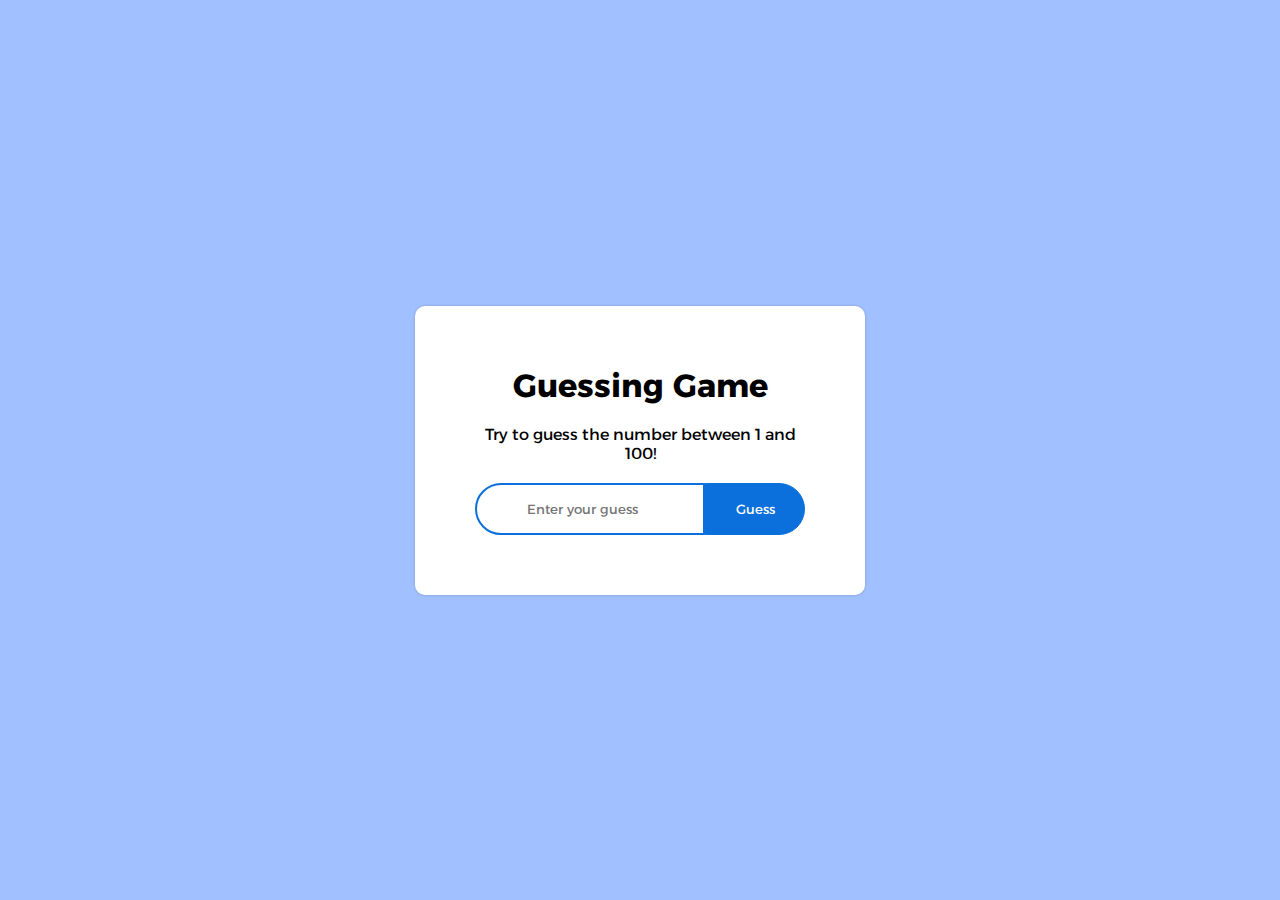
<file: devinette/index.html>
<!-- projet devinnette de nombre -->
<!DOCTYPE html>
<html lang="en">
  <head>
    <meta charset="UTF-8" />
    <meta name="viewport" content="width=device-width, initial-scale=1.0" />
    <title>Guessing Game</title>
    <link rel="stylesheet" href="style.css" />
  </head>
  <body>
    <main>
      <h1>Guessing Game</h1>
      <p>Try to guess the number between 1 and 100!</p>
      <p id="message"></p>
      <!-- formulaire de saisie -->
      <div id="form">
        <input type="number" id="input" placeholder="Enter your guess" />
        <button id="button">Guess</button>
      </div>

      <!-- pour retournez a la page d'accueil (replay)-->
      <div id="link">
        <a href="./index.html">Replay Guess</a>
      </div>
    </main>

    <script src="script.js"></script>
  </body>
</html>
</file>
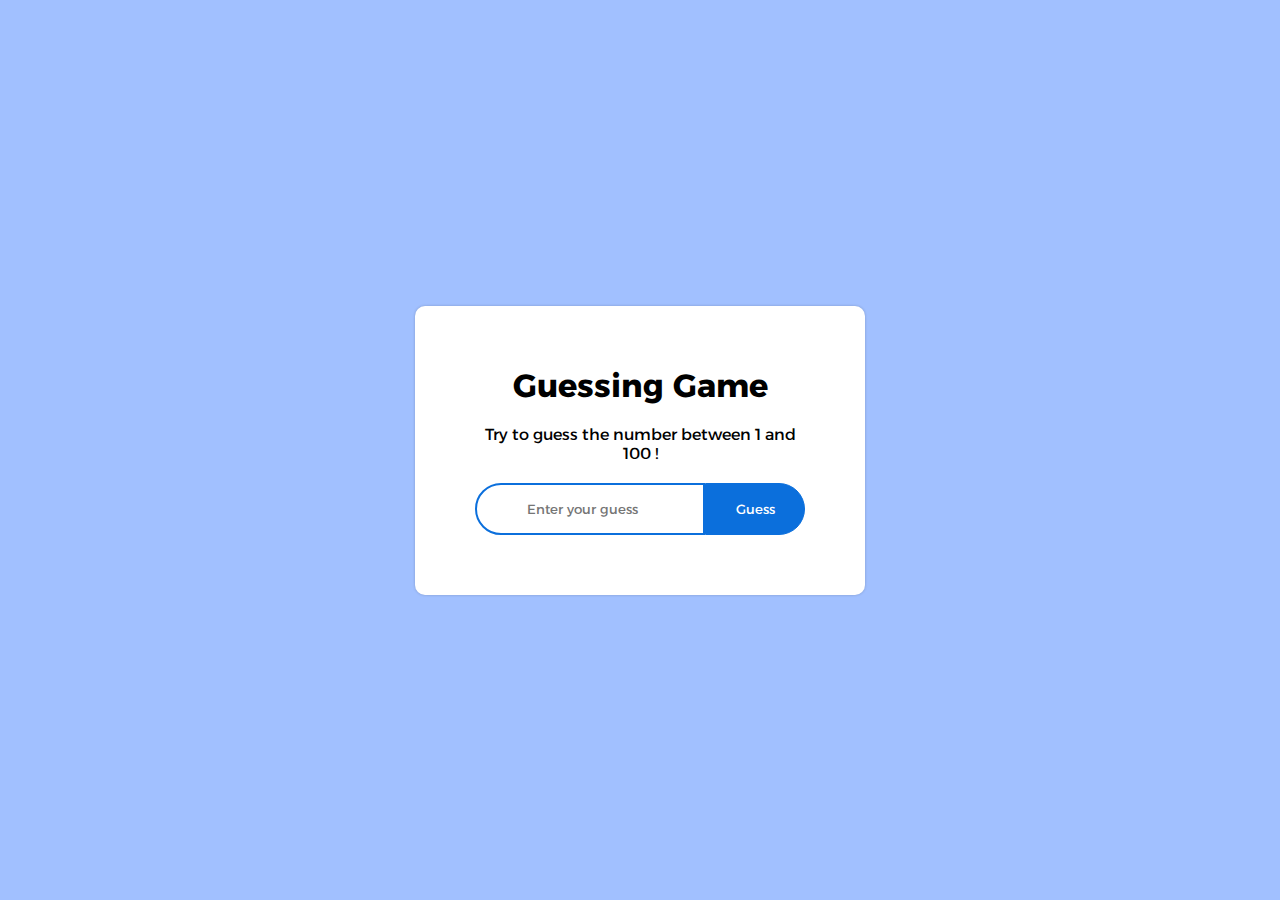
<file: project-1-riddle/index.html>
<!-- projet devinnette de nombre -->
<!DOCTYPE html>
<html lang="en">
  <head>
    <meta charset="UTF-8" />
    <meta name="viewport" content="width=device-width, initial-scale=1.0" />
    <title>Guessing Game</title>
    <link rel="stylesheet" href="style.css" />
  </head>
  <body>
    <main>
      <h1>Guessing Game</h1>
      <p>Try to guess the number between 1 and 100 !</p>
      <p id="message"></p>
      <!-- formulaire de saisie -->
      <div id="form">
        <input type="number" id="input" placeholder="Enter your guess" />
        <button id="button">Guess</button>
      </div>

      <!-- pour retournez a la page d'accueil (replay)-->
      <div id="link">
        <a href="./index.html">Replay Guess</a>
      </div>
    </main>

    <script src="script.js"></script>
  </body>
</html>
</file>
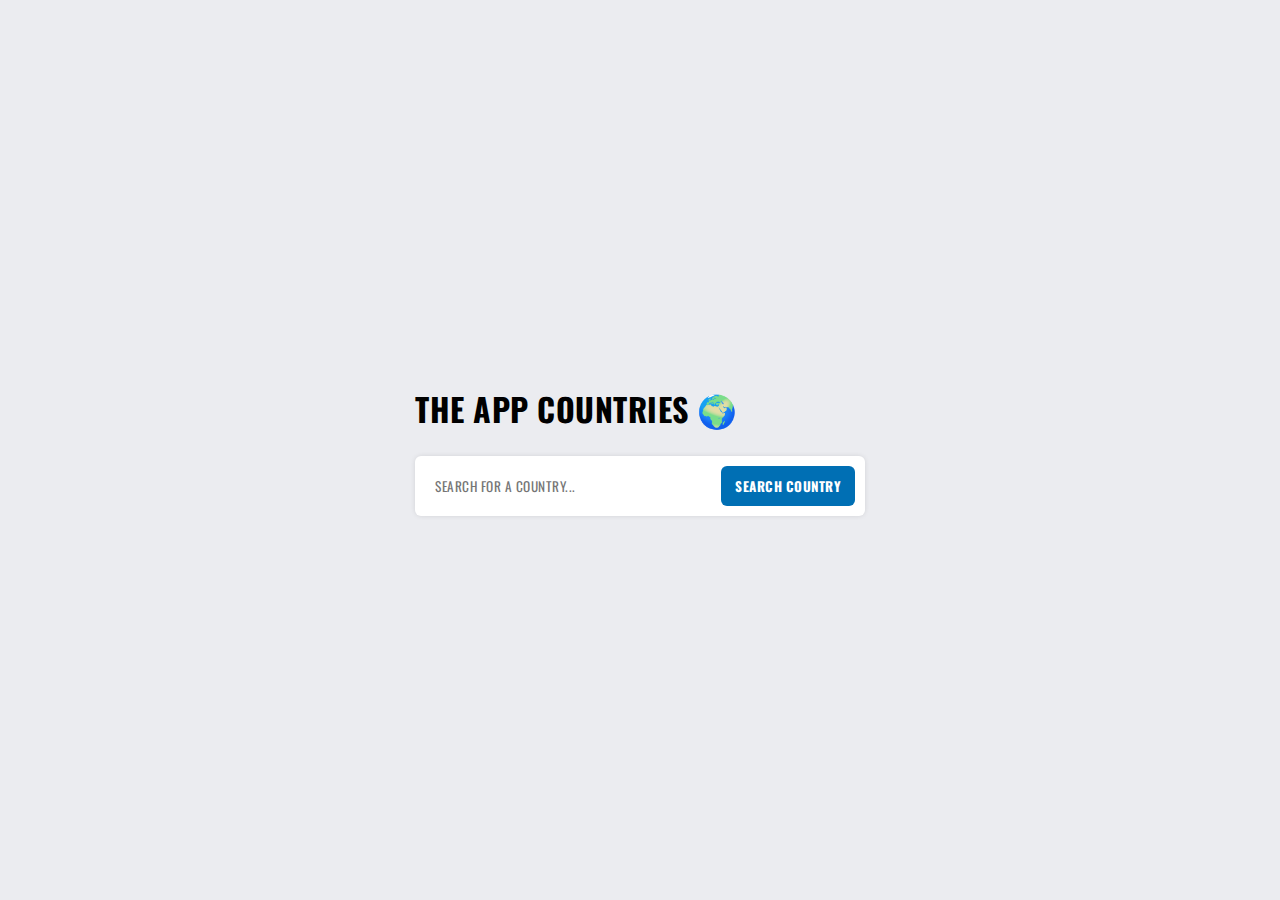
<file: project-2-app-countrie-api/index.html>
<!DOCTYPE html>
<html lang="en">
  <head>
    <meta charset="UTF-8" />
    <meta name="viewport" content="width=device-width, initial-scale=1.0" />
    <link rel="stylesheet" href="style.css" />
    <title>App countries</title>
  </head>
  <body>
    <main>
      <h1>The App countries 🌍</h1>
      <br />

      <article class="searchBar">
        <input type="text" class="text" placeholder="Search for a country..." />
        <button onclick="search()">Search country</button>
      </article>

      <section id="infos"></section>
    </main>

    <script src="script.js"></script>
  </body>
</html>
</file>
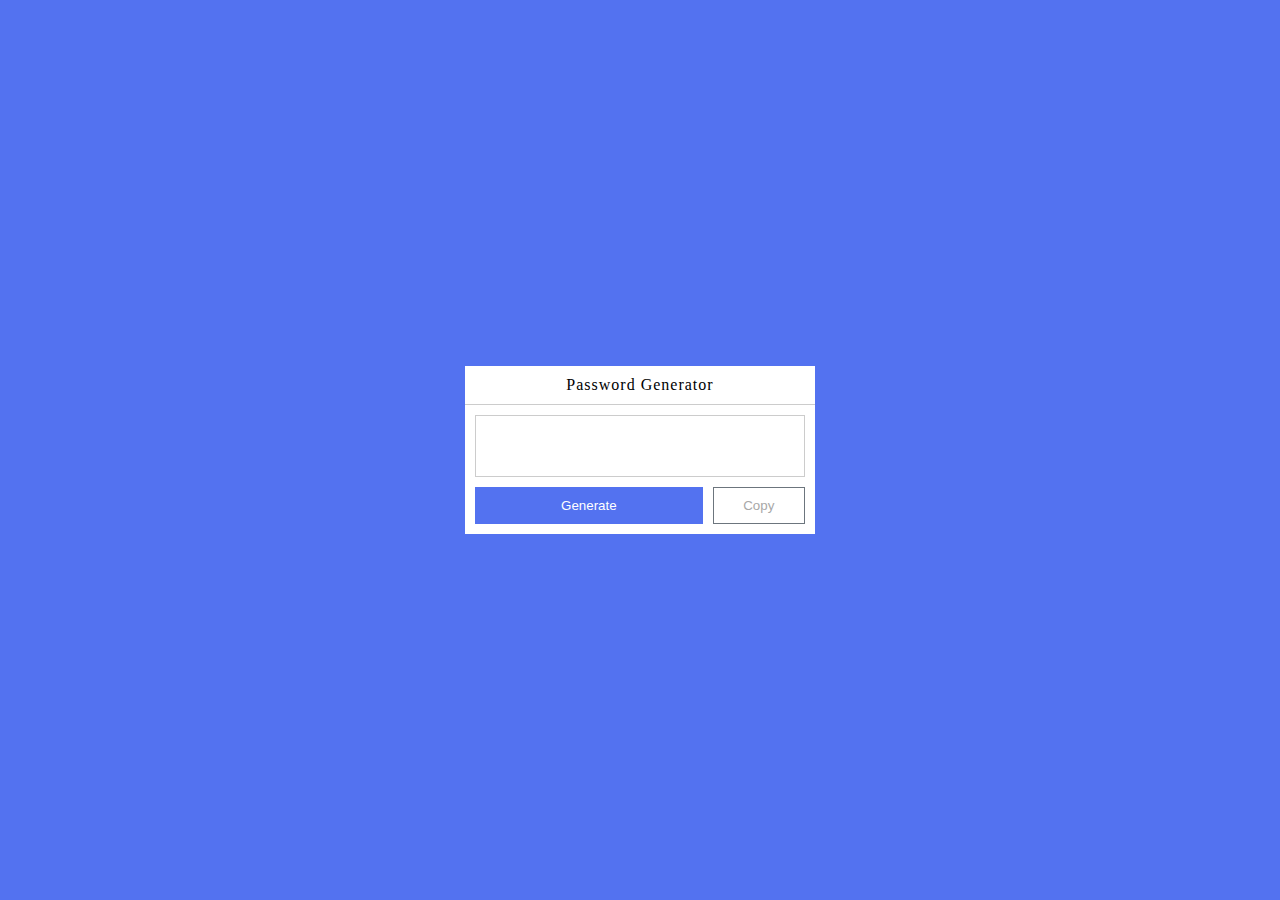
<file: project-3-password-generator/index.html>
<!DOCTYPE html>
<html lang="en">
<head>
    <meta charset="UTF-8">
    <meta name="viewport" content="width=device-width, initial-scale=1.0">
    <title>Password Generator</title>
    <link rel="stylesheet" href="style.css">
</head>
<body>
    <section class="inputBox">
        <h2>Password Generator</h2>
        <div class="passwordBox">
            <input type="text" id="password" readonly>
        </div>
        <div class="buttons">
            <button onclick="getPassword()">Generate</button>
            <button id="copy" onclick="copyPassword()">copy</button>
        </div>

    </section>

    <script src="script.js"></script>
</body>
</html>
</file>
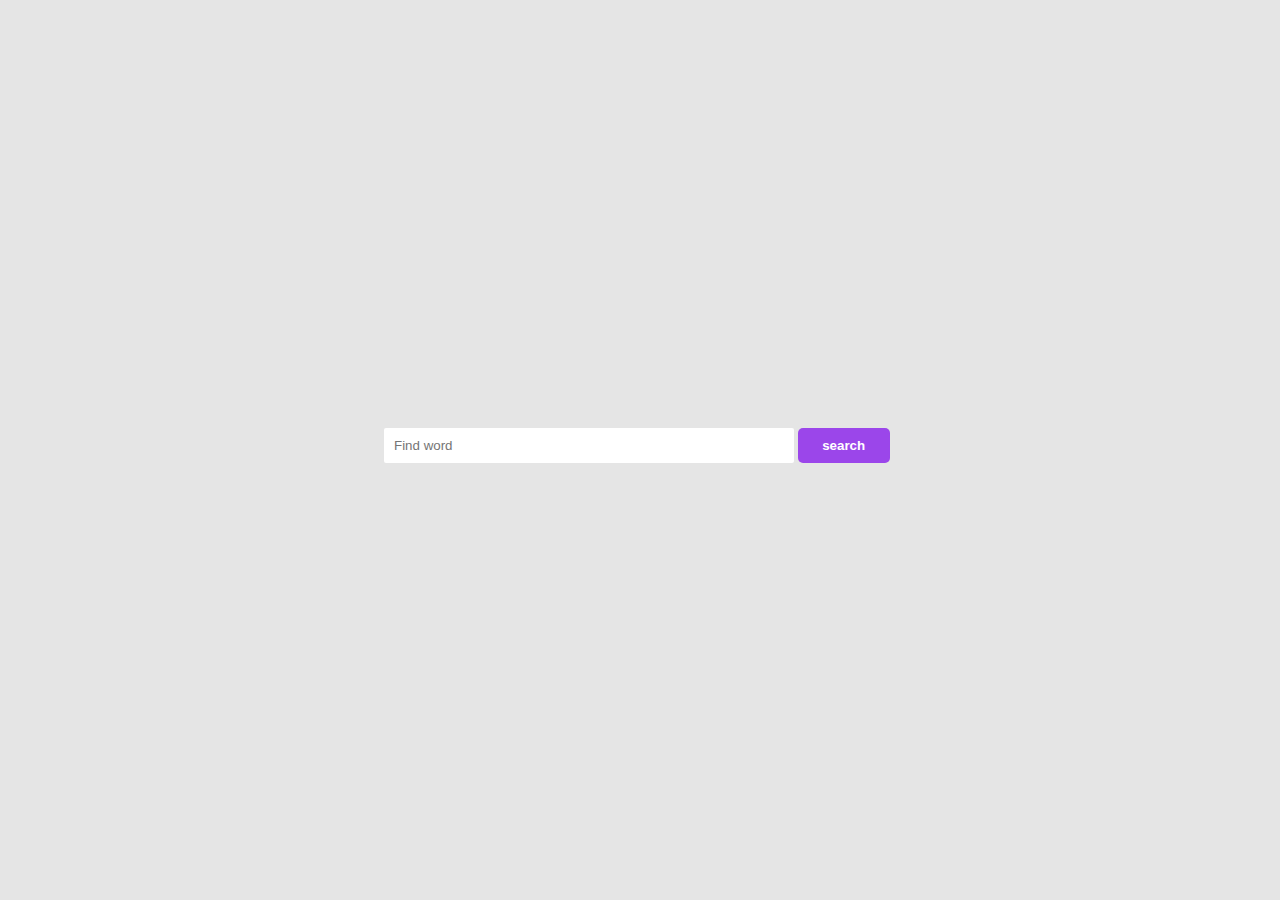
<file: project-4-app-dictionary-api/index.html>
<!DOCTYPE html>
<html lang="en">
<head>
    <meta charset="UTF-8">
    <meta name="viewport" content="width=device-width, initial-scale=1.0">
    <title>App dictionary API</title>
    <link rel="stylesheet" href="style.css">
</head>
<body>
    <div class="dicoApp">
        <div id="searchBar">
            <input type="text" id="text" placeholder="Find word">
            <button onclick="search()">search</button>
        </div>

        <div id="resultat"></div>
    </div>
    

    <script src="script.js"></script>
</body>
</html>
</file>
<file: devinette/style.css>
/* importation de fond et suppresion de marge par defaut des navigateur */
@import url("https://fonts.googleapis.com/css2?family=Alexandria:wght@100;300;500;600&family=Rubik+Glitch&display=swap");
* {
  margin: 0;
  padding: 0;
  box-sizing: border-box;
  font-family: "Alexandria", sans-serif;
  transition: 0.5s;
}
body {
  display: flex;
  align-items: center;
  justify-content: center;
  min-height: 100vh;
  background-color: #a1c0ff;
}
main {
  background-color: #fff;
  width: 450px;
  padding: 60px;
  border-radius: 10px;
  box-shadow: 0 0 3px rgba(0, 0, 0, 0.2);
  text-align: center;
}
p {
  margin: 20px 0;
}
div {
  display: flex;
  width: 100%;
  text-align: center;
}
input {
  width: calc(100% - 100px);
  padding: 16px 5px;
  outline: 0;
  border: 2px solid #0b6fdc;
  border-radius: 60px 0 0 60px;
  text-align: center;
}

h4 {
  margin: 20px 0;
  margin-bottom: 40px;
  line-height: 60px;
  color: #999;
}
button {
  width: 100px;
  border: 1px solid #0b6fdc;
  background-color: #0b6fdc;
  color: #fff;
  border-radius: 0 60px 60px 0;
  cursor: pointer;
}
#link {
  display: none;
  text-align: center;
  justify-content: center;
}
a {
  text-align: center;
  border: 2px solid #0b6fdc;
  padding: 16px 70px;
  text-decoration: 0;
  color: #fff;
  transition: 0.5s;
  border-radius: 60px;
  cursor: pointer;
  background-color: #0b6fdc;
}
a:hover {
  background-color: transparent;
  color: #0b6fdc;
}
</file>
<file: project-1-riddle/style.css>
/* importation de fond et suppresion de marge par defaut des navigateur */
@import url("https://fonts.googleapis.com/css2?family=Alexandria:wght@100;300;500;600&family=Rubik+Glitch&display=swap");
* {
  margin: 0;
  padding: 0;
  box-sizing: border-box;
  font-family: "Alexandria", sans-serif;
  transition: 0.5s;
}
body {
  display: flex;
  align-items: center;
  justify-content: center;
  min-height: 100vh;
  background-color: #a1c0ff;
}
main {
  background-color: #fff;
  width: 450px;
  padding: 60px;
  border-radius: 10px;
  box-shadow: 0 0 3px rgba(0, 0, 0, 0.2);
  text-align: center;
}
p {
  margin: 20px 0;
}
div {
  display: flex;
  width: 100%;
  text-align: center;
}
input {
  width: calc(100% - 100px);
  padding: 16px 5px;
  outline: 0;
  border: 2px solid #0b6fdc;
  border-radius: 60px 0 0 60px;
  text-align: center;
}

h4 {
  margin: 20px 0;
  margin-bottom: 40px;
  line-height: 60px;
  color: #999;
}
button {
  width: 100px;
  border: 1px solid #0b6fdc;
  background-color: #0b6fdc;
  color: #fff;
  border-radius: 0 60px 60px 0;
  cursor: pointer;
}
#link {
  display: none;
  text-align: center;
  justify-content: center;
}
a {
  text-align: center;
  border: 2px solid #0b6fdc;
  padding: 16px 70px;
  text-decoration: 0;
  color: #fff;
  transition: 0.5s;
  border-radius: 60px;
  cursor: pointer;
  background-color: #0b6fdc;
}
a:hover {
  background-color: transparent;
  color: #0b6fdc;
}
</file>
<file: project-2-app-countrie-api/style.css>
@import url("https://fonts.googleapis.com/css2?family=Oswald:wght@400;500;600&display=swap");

* {
  margin: 0;
  padding: 0;
  box-sizing: border-box;
  font-family: "Oswald", sans-serif;
  letter-spacing: 0.5px;
  text-transform: uppercase;
  border-radius: 6px;
}
body {
  display: flex;
  justify-content: center;
  align-items: center;
  min-height: 100vh;
  background-color: #ebecf0;
}
main {
  width: 450px;
}
img {
  margin-top: 10px;
  height: 250px;
  width: 100%;
  border-radius: 0;
  object-fit: cover;
  box-shadow: 0 0 5px rgba(0, 0, 0, 0.1);
  transition: 0.5s;
}
.searchBar {
  display: flex;
  justify-content: space-between;

  background-color: #fff;
  padding: 10px;

  box-shadow: 0 0 5px rgba(0, 0, 0, 0.1);
}
input {
  width: calc(100% - 100px);
  padding: 10px;

  outline: 0;
}

button {
  width: 150px;
  cursor: pointer;
  color: #ffffff;
  font-weight: bold;
  background-color: rgb(0, 111, 180);
}

input,
button {
  border: 0;
}

div {
  padding: 20px;
  border: 1px solid #fff;
  background-color: #fff;
  margin: 10px 0;
  box-shadow: 0 0 5px rgba(0, 0, 0, 0.1);
  animation: identifier 0.5s ease-out;
}
p {
  margin-top: 5px;
}
span {
  color: #f85557;
}

@keyframes identifier {
  from {
    transform: translateY(100px);
  }
}
</file>
<file: project-3-password-generator/style.css>
* {
  margin: 0;
  padding: 0;
  box-sizing: border-box;
}

::selection {
  background-color: #fff;
}
body {
  display: flex;
  align-items: center;
  justify-content: center;
  min-height: 100vh;
  background-color: #5372f0;
}
.inputBox {
  display: flex;
  flex-direction: column;
  background-color: #fff;
  width: 350px;
}

h2 {
  text-transform: capitalize;
  font-size: 16px;
  font-weight: 400;
  text-align: center;
  padding: 10px 0;
  border-bottom: 1px solid #ccc;
  margin-bottom: 10px;
  letter-spacing: 1px;
}

.passwordBox {
  padding: 0 10px;
}

input {
  width: 100%;
  letter-spacing: 3px;
  padding: 20px;
  font-size: 17px;
  text-align: center;
  font-weight: 400;
  outline: 0;
  border: 1px solid #ccc;
}

.buttons {
  padding: 10px;
  width: 100%;
  justify-content: space-between;
  display: flex;
}

button {
  text-transform: capitalize;
  padding: 10px;
  border: none;
  outline: none;
  cursor: pointer;
}

button:first-child {
  color: #fff;
  background-color: #5372f0;
  width: 69%;
}
button:last-child {
  color: #a8a8a8;
  background-color: transparent;
  width: 28%;
  border: 1px solid #6c757d;
}
</file>
<file: project-4-app-dictionary-api/style.css>
*{
    margin: 0;
    padding: 0;
    box-sizing: border-box;
}

body{
    display: flex;
    align-items: center;
    justify-content: center;
    min-height: 100vh;
    background-color: #e5e5e5;
}
.dicoApp{
    width: 40%;
    display: flex;
    flex-direction: column;
    gap: 10px;
}
input,button{
    border: none;
    padding: 10px;
}
input{
    border-radius: 2px;
    width: 80%;
    
}
button{
    width: 18%;
    font-weight: bold;
    cursor: pointer;
    color: white;
    border-radius: 5px;
    background-color: rgb(155, 70, 234);
}
.res{
    width: 100%;
    padding: 10px;
    background-color: white;
}
span{
    font-weight: bold;
    text-transform: capitalize;
    font-size: 20px;
    color: rgb(155, 70, 234);
}
</file>
